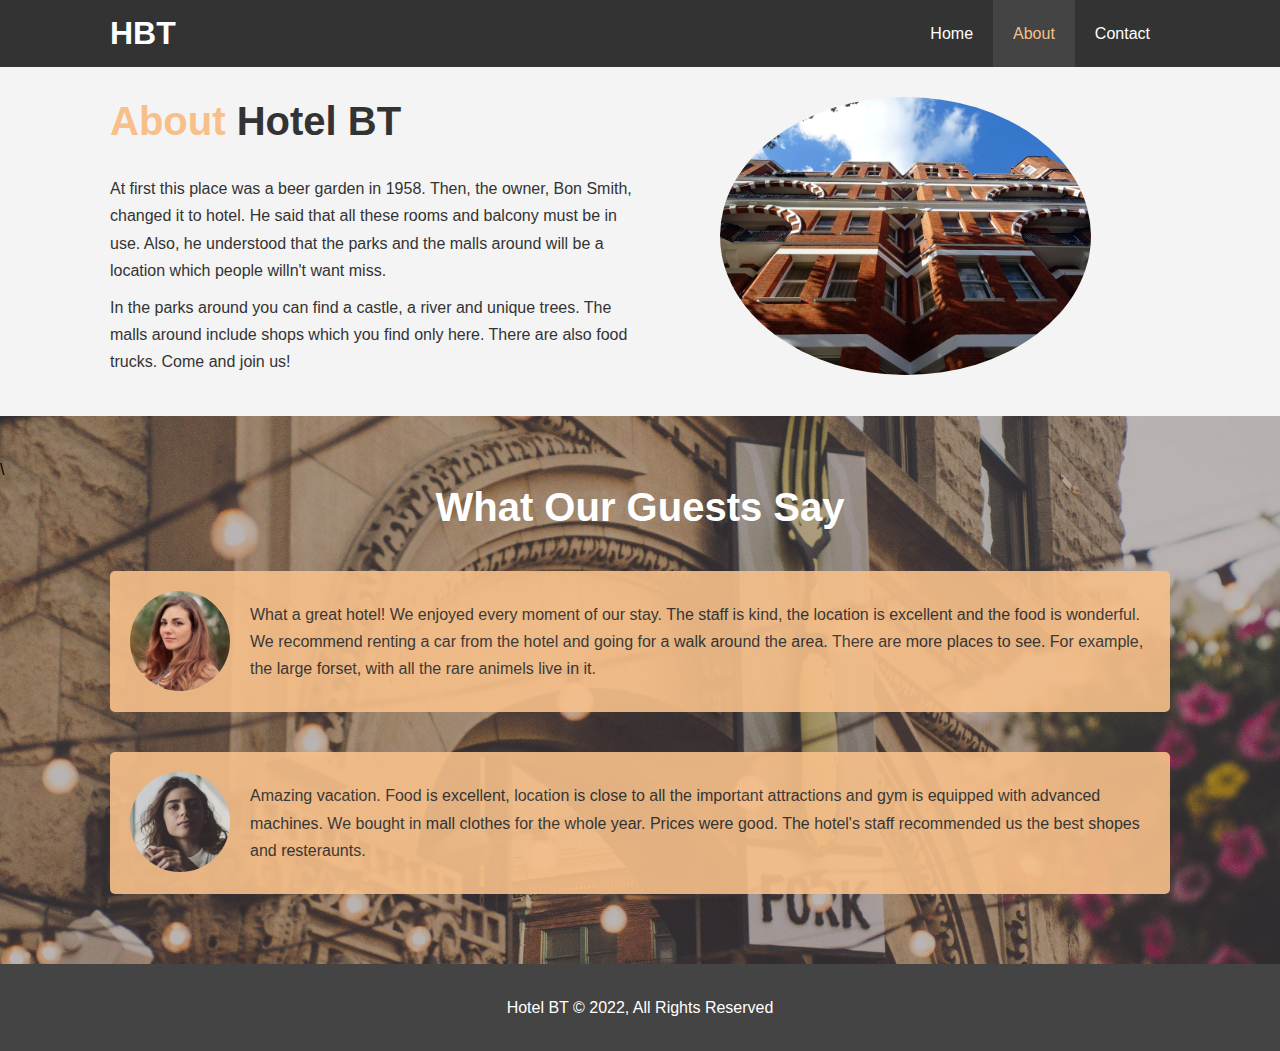
<file: about.html>
<!DOCTYPE html>
<html lang=""en>
    <head>
        <title>Hotel BT| About</title>
        <meta charset="UTF-8">
        <meta name=""viewport" content="width=device-width, initital-scale=1.0">
        <meta http-equiv="X-UA-Compatible" content="ie-edge">
        <meta name="description" content="Welcome to the most extraodinary hotel in Boston Massachusetts">
        <meta name="keywords" content="hotel, boston hotel, new england hotel">
        <link rel="stylesheet" href="css/style.css">
        <link rel="stylesheet" media="screen and (max-width: 768px)" href="css/mobile.css">
    </head>
    <body>
            <header>
                <nav id="navbar">
                    <div class="containter">
                        <h1 class="logo"><a href="index.html">HBT</a></h1>
                        <ul>
                            <li><a href="index.html">Home</a></li>
                            <li><a class="current" href="about.html">About</a></li>
                            <li><a href="contact.html">Contact</a></li>
                        </ul>
                    </div>
                </nav>
            </header>

            <section id="about-info" class="bg-light py-3">
                <div class="containter">
                    <div class="info-left">
                        <h1 class="l-heading"><span class="text-primary">About</span> Hotel BT</h1>
                        <p>At first this place was a beer garden in 1958. Then, the owner, Bon Smith, changed it to
                            hotel. He said that all these rooms and balcony must be in use. Also, he understood that
                            the parks and the malls around will be a location which people willn't want miss.</p>
                        <p>In the parks around you can find a castle, a river and unique trees. The malls around include
                            shops which you find only here. There are also food trucks. Come and join us!</p>
                    </div>
                    <div class="info-right">
                        <img src="./img/photo-2.jpg" alt="hotel">
                    </div>
                </div>
            </section>

            <div class="clr"></div>

            <section id="testimonials" class="py-3">\
                <div class="containter">
                    <h2 class="l-heading">What Our Guests Say</h2>
                    <div class="testimonial bg-primary">
                        <img src="./img/person-1.jpg" alt="Samantha">
                        <p>
                            What a great hotel! We enjoyed every moment of our stay. 
                            The staff is kind, the location is excellent and the food is wonderful.
                            We recommend renting a car from the hotel and going for a walk around the area. 
                             There are more places to see. For example, the large forset, with all the rare animels live in it.
                        </p>
                    </div>
                    <div class="testimonial bg-primary">
                        <img src="./img/person-2.jpg" alt="Leah">
                        <p>
                            Amazing vacation. Food is excellent, location is close to all the important attractions and gym is
                             equipped with advanced machines. We bought in mall clothes for the whole year. Prices were good.
                             The hotel's staff recommended us the best shopes and resteraunts. 
                            </p>
                    </div>
                </div>
            </section>

            <footer id="main-footer">
                <p>Hotel BT &copy; 2022, All Rights Reserved</p>
            </footer>
    </body>

</html>
</file>
<file: css/mobile.css>
#navbar .logo {
    float: none;
    text-align: center;
}

#navbar ul, #navbar ul li {
    float: none;
}

#navbar ul li a {
    padding: 5px;
    border-bottom: #444 dotted 1px;
}

/* Showcase */
#showcase {
    height: 100%;
}

#showcase .showcase-content {
    padding-top: 70px;
    padding-bottom: 30px;
}

/* Home Info */
#home-info {
    height: 350px;
}

#home-info .info-img {
    display: none;
}

#home-info .info-cotent {
    float: none;
    width: 100%;
}

/* Boxes */
.box {
    float: none;
    width: 100%;
}

/* About */
#about-info .info-right, #about-info .info-left {
    float: none;
    width: 100%;
}

#about-info .info-right {
    margin-top: 30px;
}

.l-heading {
    text-align: center;
}

/* Contact */
#contact-info .box {
    border-bottom: #444 dotted 1px;
}
</file>
<file: css/style.css>
/* Reset */
* {
    margin: 0;
    padding: 0;
    box-sizing: border-box;
}

/* Main Styling */
html,body {
    font-family:'Segoe UI', Tahoma, Geneva, Verdana, sans-serif;
    line-height: 1.7em;
}

a {
    color: #333;
    text-decoration: None;
}

h1, h2, h3 {
    padding-bottom: 20px;
}

p {
    margin: 10px 0;
}

/* Utility Classes */
.containter {
    margin:auto;
    max-width: 1100px;
    overflow: auto;
    padding: 0 20px;
}

.text-primary {
    color: #f7c08a;
}

.lead {
    font-size: 20px;
}

.btn {
    display: inline-block;
    font-size: 18px;
    color: white;
    background-color: #333;
    padding: 13px 20px;
    border:none;
    cursor: pointer;
}

.btn-light {
    background: #f4f4f4;
    color:#333;
}

.bg-dark {
    background: #333;
    color: #fff;
}

.bg-light {
    background: #f4f4f4;
    color: #333;
}

.bg-primary {
    background: #f7c08a;
    color: #333;
}

.btn:hover {
    background: #f7c08a;
    color:#333
}

.clr {
    clear: both;
}

.l-heading {
    font-size: 40px;
    line-height: 1.2;
}


/* Padding */
.py-1 { padding: 10px 0; }
.py-2 { padding: 20px 0; }
.py-3 { padding: 30px 0; }

/* Navbar */

#navbar {
    background-color: #333;
    color: #fff;
    overflow: auto; 
}

#navbar a {
    color:#fff;
}

#navbar .logo {
    float: left;
    padding-top: 20px;
}

#navbar ul {
    list-style: none;
    float: right;
}

#navbar ul li {
    float: left;
}

#navbar ul li a {
    display: block;
    padding: 20px;
    text-align: center;
}

#navbar ul li a:hover,
#navbar ul li a.current {
   background-color: #444; 
   color: #f7c08a;
}

/* Showcase */
#showcase {
    background-image:url('../img/showcase.jpg');
    background-repeat: no-repeat;
    background-size: cover;
    background-position: center;
    height: 600px;
}

#showcase .showcase-content {
    text-align: center;
    padding-top: 170px;
    color: white 
}

#showcase .showcase-content h1 {
    font-size: 60px;
    line-height: 1.2em;
}

#showcase .showcase-content p {
    padding-bottom: 20px;
    line-height: 1.7em;
}

/* Home Info */
#home-info {
    height: 450px;
}

#home-info .info-img {
    float: left;
    width: 50%;
    background-image: url('../img/photo-1.jpg');
    background-repeat: no-repeat;
    min-height: 100%;
}

#home-info .info-cotent {
    float: right;
    width: 50%;
    height: 100%;
    text-align: center;
    padding: 50px 30px;
    overflow: hidden;
}

#home-info .info-cotent p {
    padding-bottom: 30px;
}

/* Features */
.box {
    float: left;
    width: 33.3%;
    padding: 50px;
    text-align: center;
}

.box i {
    margin-bottom: 10px;
}

/* About Info */
#about-info .info-right {
    float: right;
    width: 50%;
    min-height: 100%;
    text-align: center;

}

#about-info .info-right img {
    display: block;
    margin: auto;
    width: 70%;
    border-radius: 50%;
}

#about-info .info-left {
    float: left;
    width: 50%;
    min-height: 100%;
}

/* Testimonials */

#testimonials {
    height: 100%;
    background-image: url('../img/test-bg.jpg');
    background-repeat: no-repeat;
    background-position: center;
    background-size: cover;
    padding-top: 40px;
}

#testimonials h2 {
    color:#fff;
    text-align: center;
    padding-bottom: 40px;
}

#testimonials .testimonial {
    padding: 20px;
    margin-bottom: 40px;
    border-radius: 5px;
    opacity: 0.9;
}

#testimonials .testimonial img {
    width: 100px;
    float: left;
    margin-right: 20px;
    border-radius: 50%;
}

/* Contact Form */
#contact-form .form-group {
    margin-bottom: 20px;
    padding: 0 30px;   
}

#contact-form label {
    display: block;
    margin-bottom: 5px;
}

#contact-form input, 
#contact-form textarea {
    width: 100%;
    padding: 10px;
    border: 1px #ddd solid;
}

#contact-form textarea {
    height: 200px;
}

#contact-form input:focus, 
#contact-form textarea:focus {
    outline: none;
    border-color: #f7c08a;
}

#contact-form h1,
#contact-form p,
#contact-form .btn {
    padding: 0 30px;  
}

#contact-form .btn {
    margin-left: 30px;
}

/* Footer */
#main-footer {
    text-align: center;
    background-color: #444;
    color: #fff;
    padding: 20px;
}
</file>
